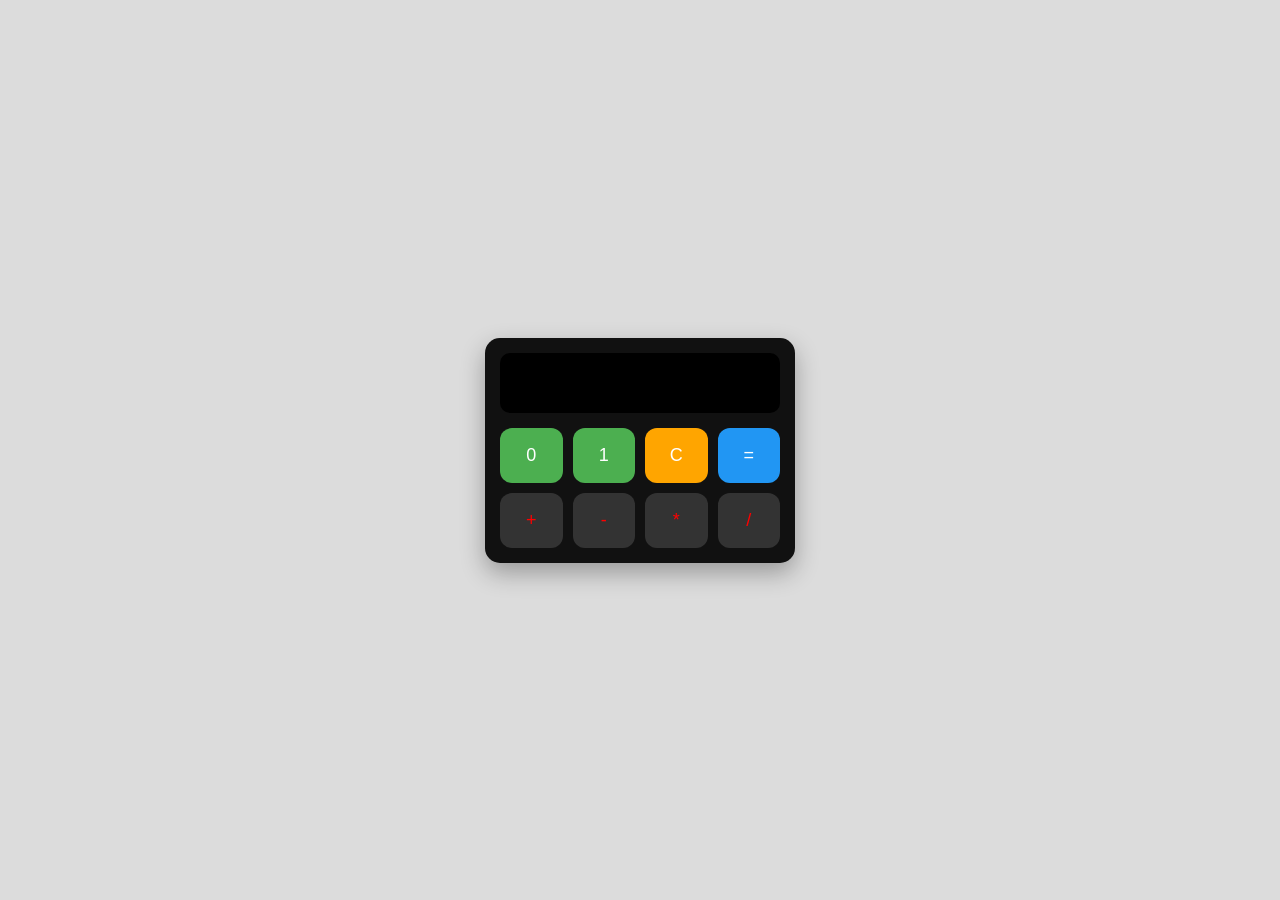
<file: index.html>
<!DOCTYPE html>
<html>
    <head>
        <meta charset="utf-8">
        <meta name="viewport" content="width=device-width, initial-scale=1.0">
        <title>Binary Calculator</title>
        <link rel="stylesheet" href="binaryCalculator.css" type="text/css">
    </head>
    <body>
        <div class="container">
        <div id="dis"> </div>
        <div id="main">
            <button id="z">0</button>
            <button id="o">1</button>
            <button id="c">C</button>
            <button id="e">=</button>
            <button id="a">+</button>
            <button id="s">-</button>
            <button id="m">*</button>
            <button id="d">/</button>
        </div>
        </div>
        <script src="binaryCalculator.js" type="text/javascript"></script>
    </body>
</html>
</file>
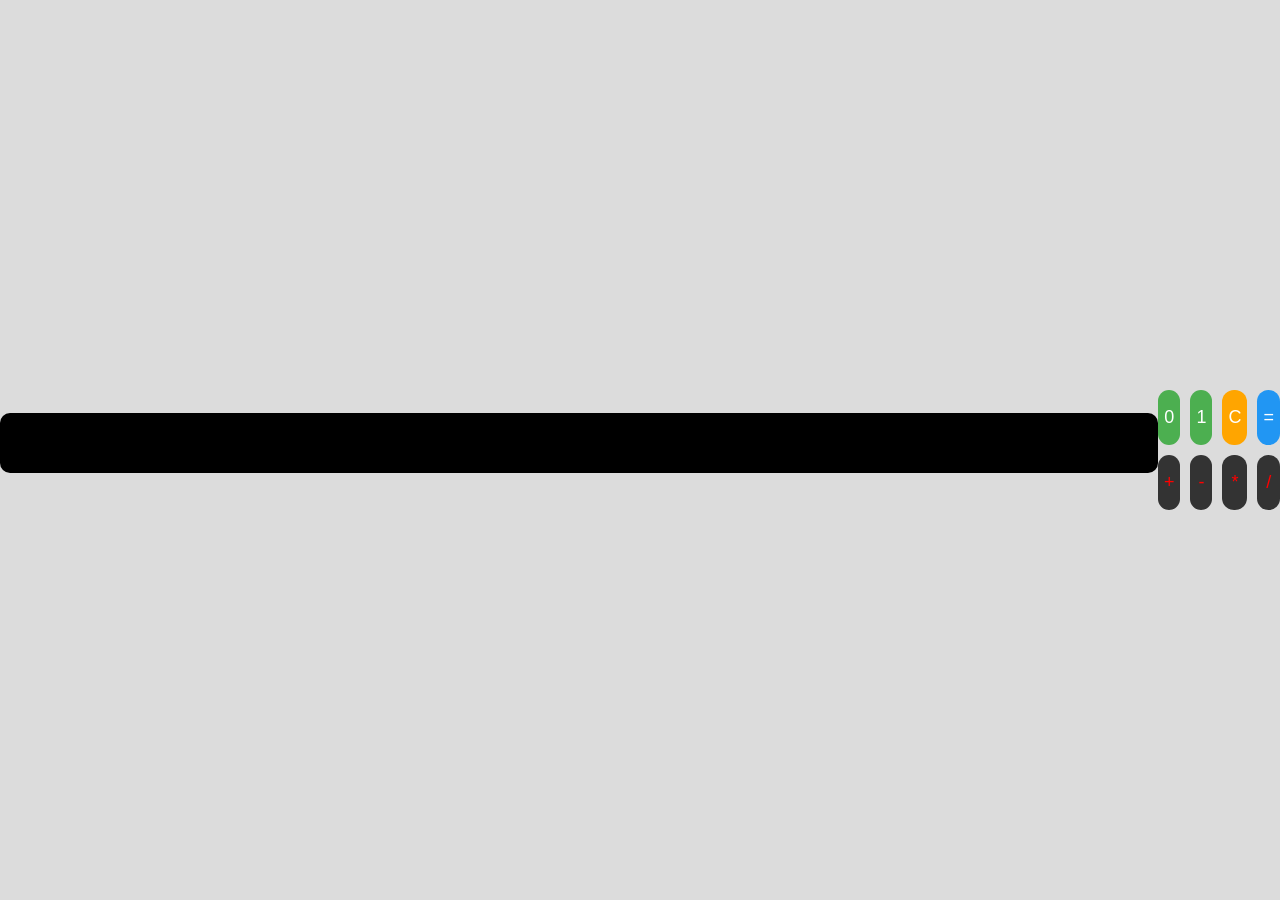
<file: binarycal.html>
<!DOCTYPE html>
<html>
    <head>
        <meta charset="utf-8">
        <title>Binary Calculator</title>
        <link rel="stylesheet" href="binaryCalculator.css" type="text/css">
    </head>
    <body>
        <div id="dis"> </div>
        <div id="main">
            <button id="z">0</button>
            <button id="o">1</button>
            <button id="c">C</button>
            <button id="e">=</button>
            <button id="a">+</button>
            <button id="s">-</button>
            <button id="m">*</button>
            <button id="d">/</button>
        </div>
        <script src="binaryCalculator.js" type="text/javascript"></script>
    </body>
</html>
</file>
<file: binaryCalculator.css>
body {
    margin: 0;
    font-family: Arial, sans-serif;
    background-color: #dcdcdc;

    display: flex;
    justify-content: center;
    align-items: center;
    height: 100vh;
}

.container {
    width: 280px;
    background: #111;
    padding: 15px;
    border-radius: 15px;
    box-shadow: 0 10px 25px rgba(0,0,0,0.3);
}

#dis {
    width: 100%;
    height: 60px;
    background-color: #000;
    color: #00ffcc;
    font-size: 28px;
    display: flex;
    align-items: center;
    justify-content: flex-end;
    padding: 10px;
    border-radius: 10px;
    margin-bottom: 15px;
    box-sizing: border-box;
}

#main {
    display: grid;
    grid-template-columns: repeat(4, 1fr);
    gap: 10px;
}

#main button {
    height: 55px;
    font-size: 18px;
    border: none;
    border-radius: 12px;
    cursor: pointer;
    transition: 0.2s;
}

#main button:hover {
    transform: scale(1.05);
}

#z, #o {
    background-color: #4caf50;
    color: white;
}

#a, #s, #m, #d {
    background-color: #333;
    color: red;
}

#c {
    background-color: orange;
    color: white;
}

#e {
    background-color: #2196f3;
    color: white;
}
</file>
